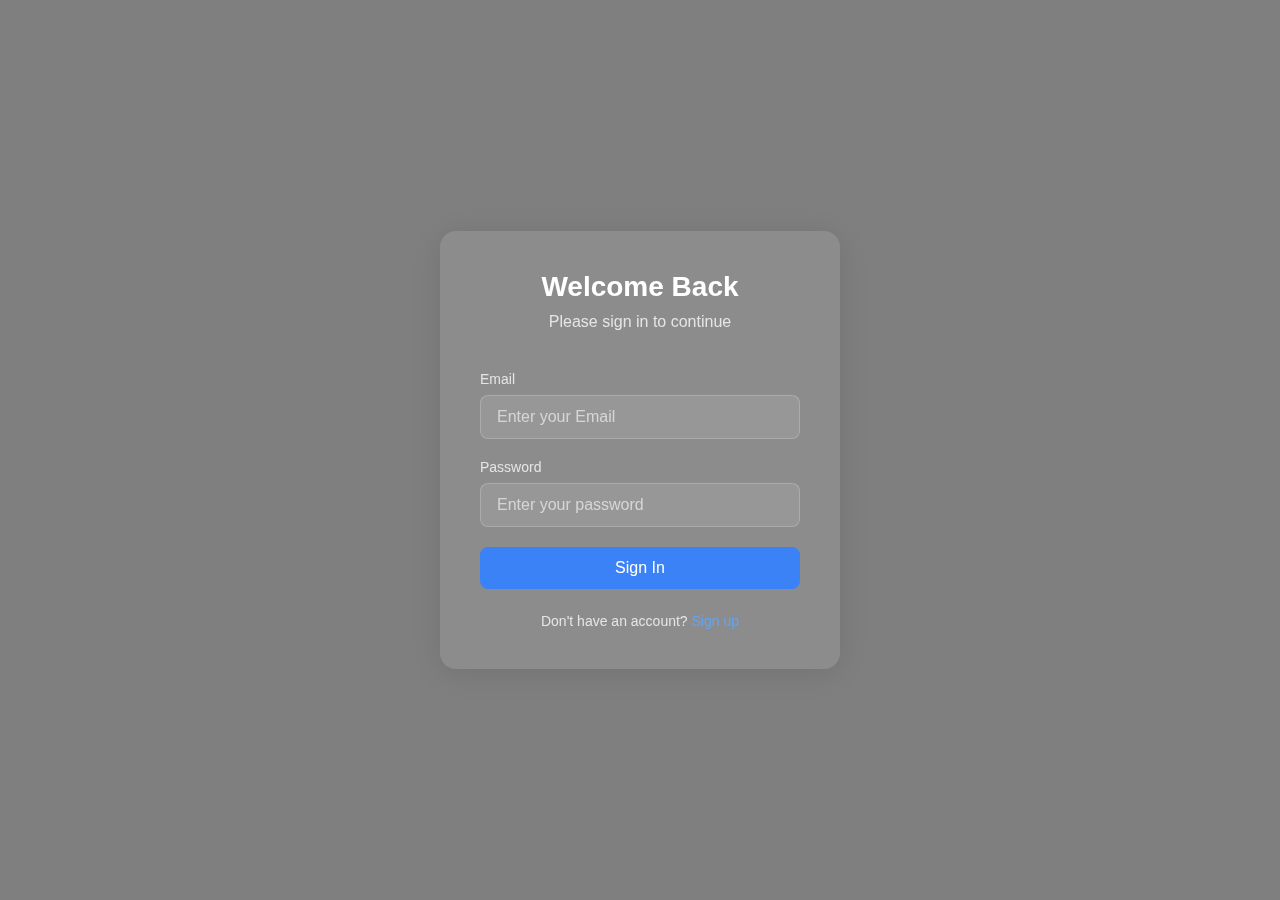
<file: index.html>
<!DOCTYPE html>
<html lang="en">
<head>
    <meta charset="UTF-8">
    <meta name="viewport" content="width=device-width, initial-scale=1.0">
    <title>Sign In</title>
    <style>
        * {
            margin: 0;
            padding: 0;
            box-sizing: border-box;
            font-family: -apple-system, BlinkMacSystemFont, "Segoe UI", Roboto, sans-serif;
        }

        body {
            min-height: 100vh;
            display: flex;
            align-items: center;
            justify-content: center;
            background-image: url("https://images.unsplash.com/photo-1497294815431-9365093b7331?q=80&w=2070&auto=format&fit=crop");
            background-size: cover;
            background-position: center;
            background-repeat: no-repeat;
        }

        body::before {
            content: '';
            position: absolute;
            top: 0;
            left: 0;
            width: 100%;
            height: 100%;
            background: rgba(0, 0, 0, 0.5);
        }

        .signin-container {
            position: relative;
            width: 100%;
            max-width: 400px;
            padding: 40px;
            margin: 20px;
            background: rgba(255, 255, 255, 0.1);
            backdrop-filter: blur(10px);
            border-radius: 16px;
            box-shadow: 0 4px 30px rgba(0, 0, 0, 0.1);
        }

        .signin-header {
            text-align: center;
            margin-bottom: 40px;
        }

        .signin-header h1 {
            color: white;
            font-size: 28px;
            margin-bottom: 10px;
        }

        .signin-header p {
            color: #e5e5e5;
            font-size: 16px;
        }

        .form-group {
            margin-bottom: 20px;
        }

        .form-group label {
            display: block;
            color: #e5e5e5;
            margin-bottom: 8px;
            font-size: 14px;
        }

        .form-group input {
            width: 100%;
            padding: 12px 16px;
            background: rgba(255, 255, 255, 0.1);
            border: 1px solid rgba(255, 255, 255, 0.2);
            border-radius: 8px;
            color: white;
            font-size: 16px;
            outline: none;
            transition: border-color 0.3s ease;
        }

        .form-group input:focus {
            border-color: #3b82f6;
        }

        .form-group input::placeholder {
            color: rgba(255, 255, 255, 0.6);
        }

        .signin-button {
            width: 100%;
            padding: 12px;
            background: #3b82f6;
            border: none;
            border-radius: 8px;
            color: white;
            font-size: 16px;
            font-weight: 500;
            cursor: pointer;
            transition: background-color 0.3s ease, transform 0.2s ease;
        }

        .signin-button:hover {
            background: #2563eb;
            transform: translateY(-1px);
        }

        .signup-link {
            margin-top: 24px;
            text-align: center;
            color: #e5e5e5;
            font-size: 14px;
        }

        .signup-link a {
            color: #60a5fa;
            text-decoration: none;
            font-weight: 500;
            transition: color 0.3s ease;
        }

        .signup-link a:hover {
            color: #93c5fd;
        }

        @media (max-width: 480px) {
            .signin-container {
                padding: 30px 20px;
            }
        }
    </style>
</head>
<body>
    <div class="signin-container">
        <div class="signin-header">
            <h1>Welcome Back</h1>
            <p>Please sign in to continue</p>
        </div>
        
        <form action="login" method="post">
            <div class="form-group">
                <label for="username">Email</label>
                <input type="text" id="username" placeholder="Enter your Email" name="email"required>
            </div>
            
            <div class="form-group">
                <label for="password">Password</label>
                <input type="password" id="password" placeholder="Enter your password" name="password" required>
            </div>
            
            <button type="submit" class="signin-button">Sign In</button>
        </form>
        
        <div class="signup-link">
            Don't have an account? <a href="SignUp.jsp">Sign up</a>
        </div>
    </div>
</body>
</html>
</file>
